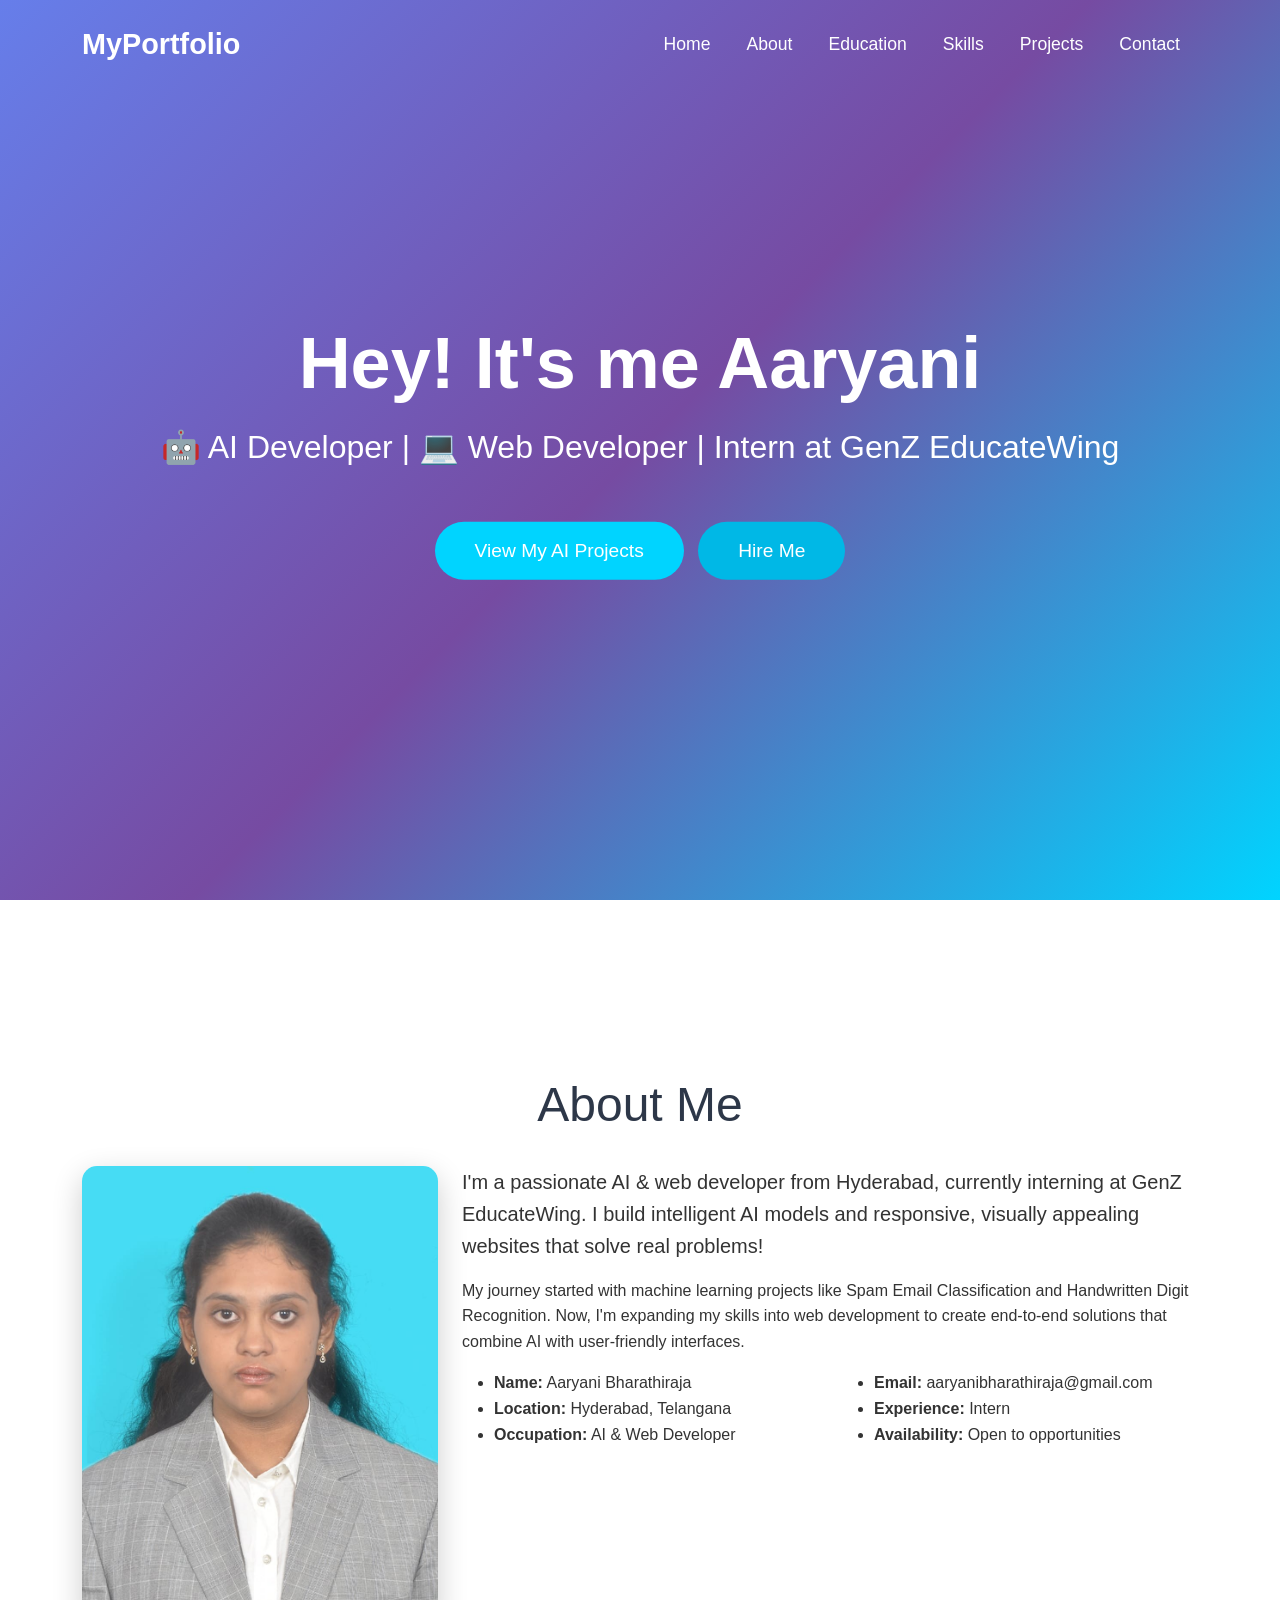
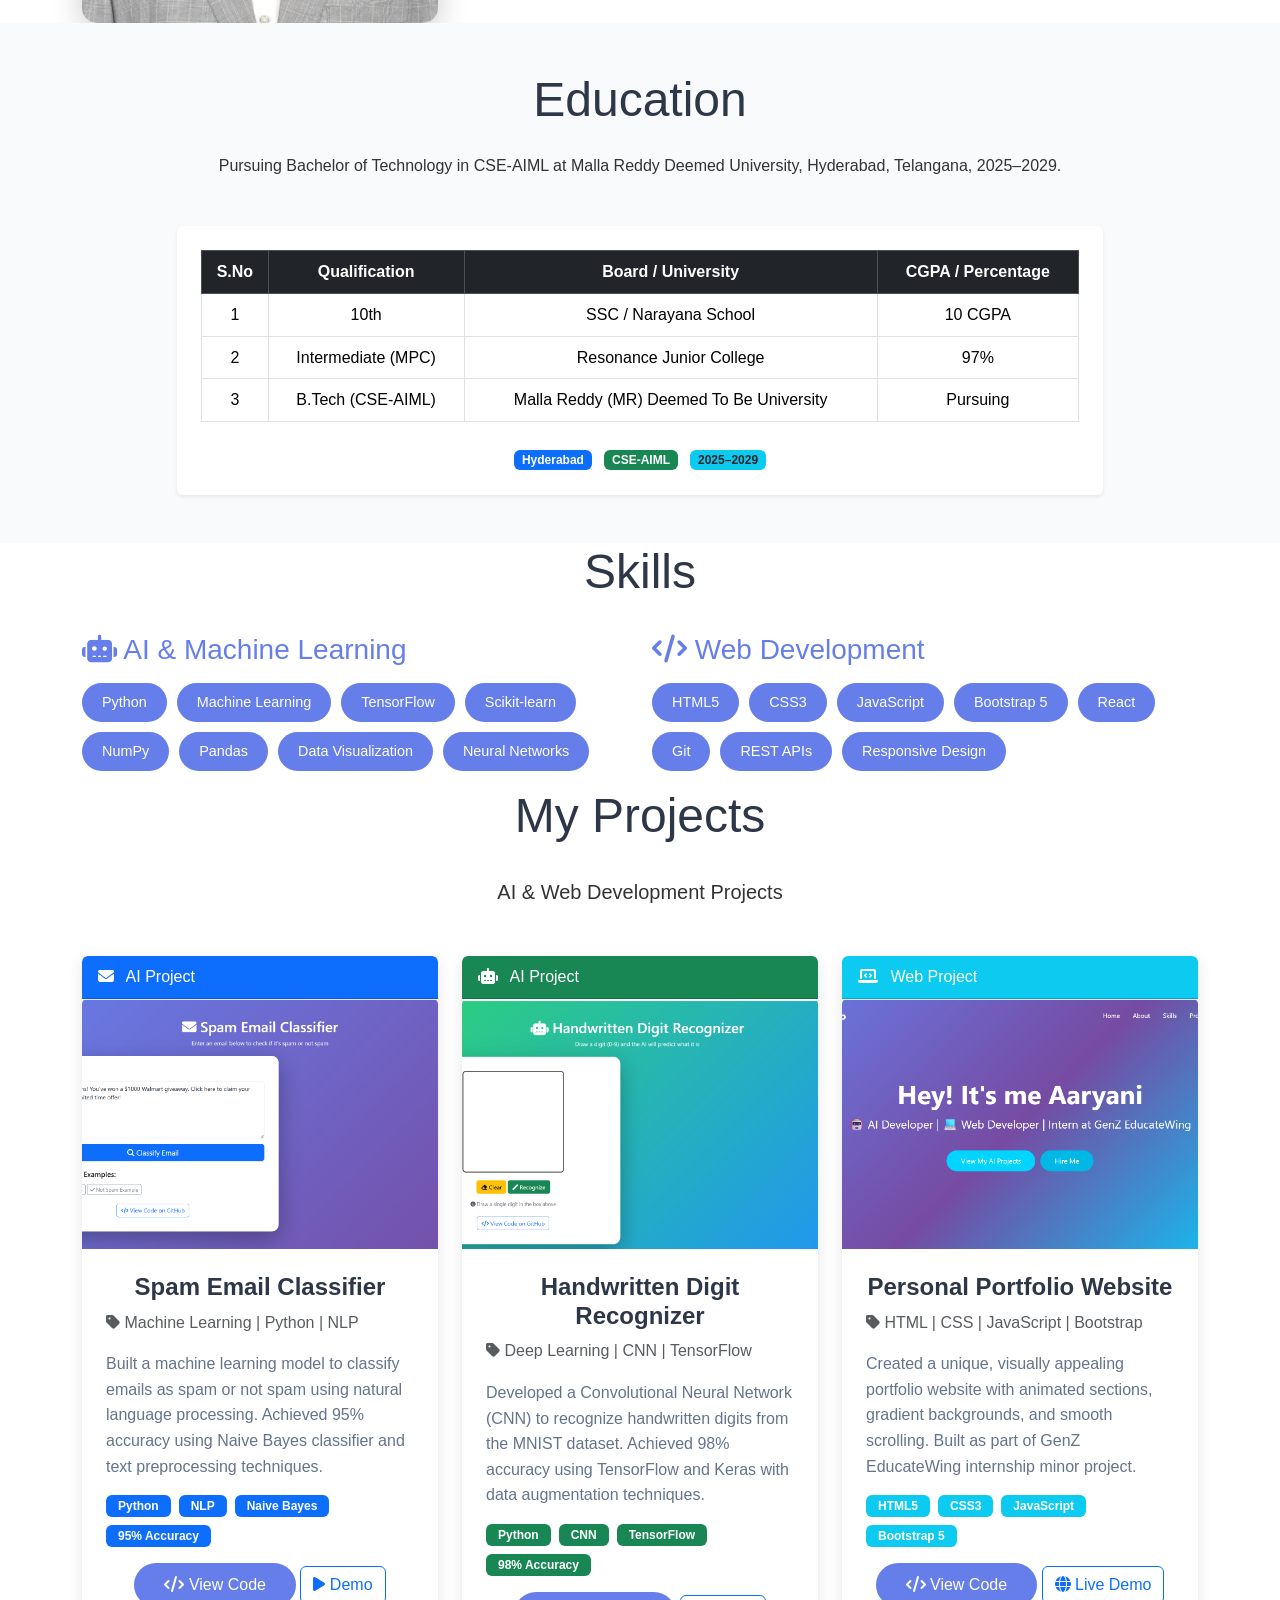
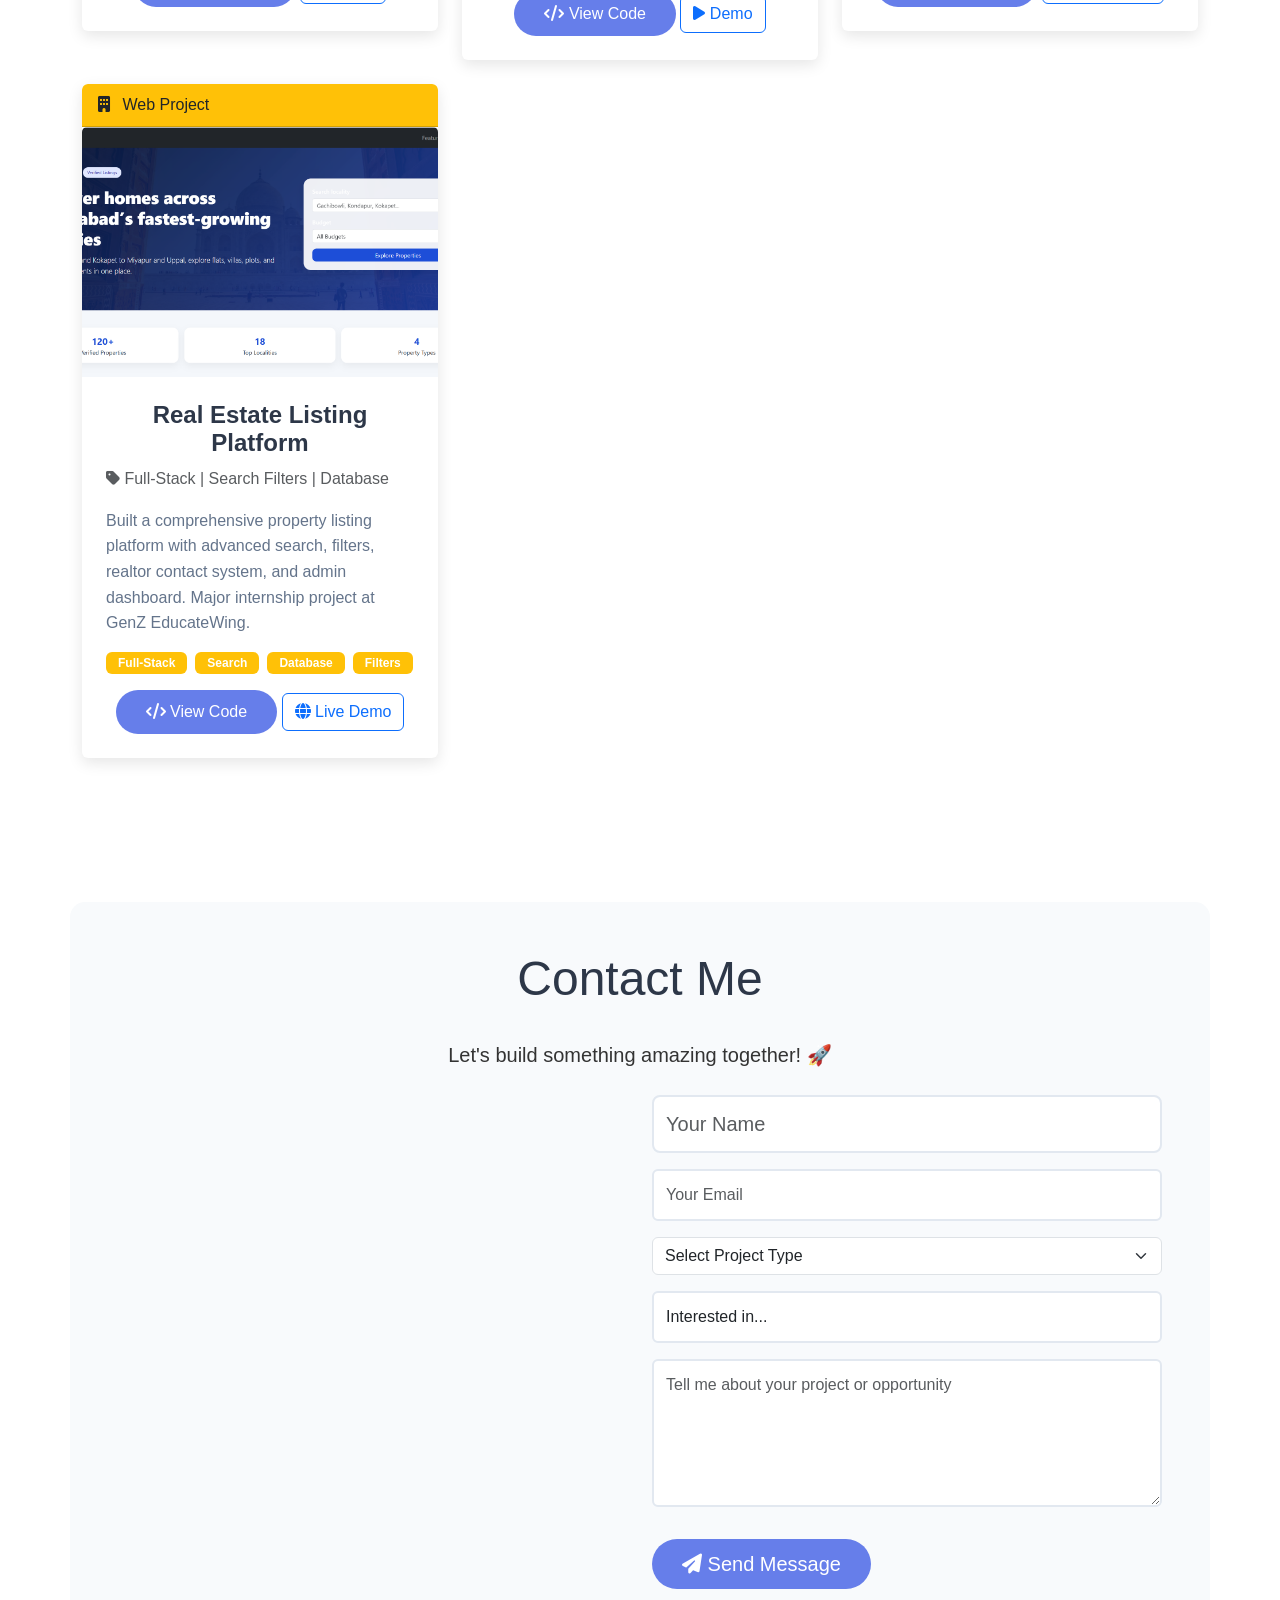
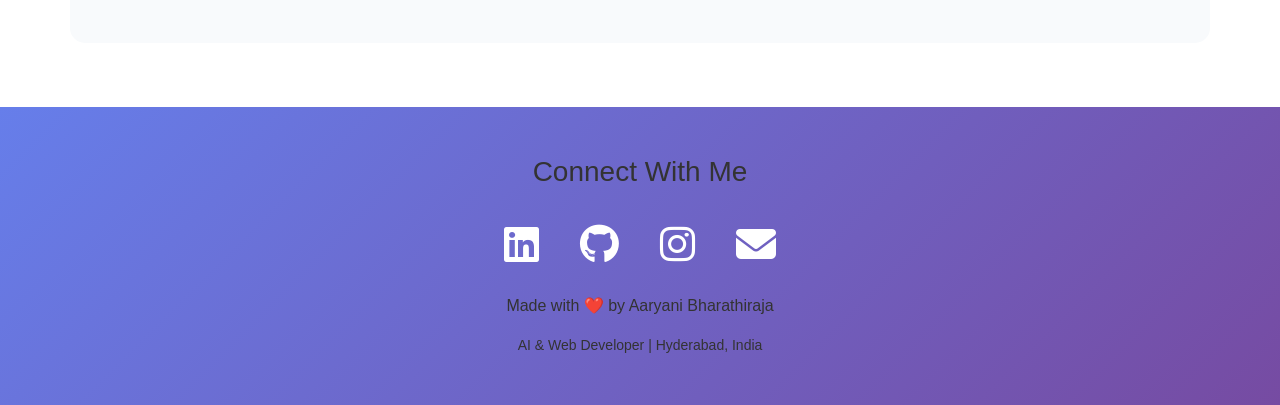
<file: index.html>
<!DOCTYPE html>
<html lang="en">
<head>
    <meta charset="UTF-8">
    <meta name="viewport" content="width=device-width, initial-scale=1.0">
    <title>Aaryani Bharathiraja | AI & Web Developer</title>
    
    <!-- Bootstrap 5 CDN -->
    <link href="https://cdn.jsdelivr.net/npm/bootstrap@5.3.0/dist/css/bootstrap.min.css" rel="stylesheet">
    
    <!-- Font Awesome -->
    <link rel="stylesheet" href="https://cdnjs.cloudflare.com/ajax/libs/font-awesome/6.4.0/css/all.min.css">
    
    <!-- Custom CSS -->
    <link rel="stylesheet" href="style.css">
</head>
<body>

    <!-- Navigation -->
    <nav class="navbar navbar-expand-lg fixed-top navbarScroll">
        <div class="container">
            <a class="navbar-brand" href="#">MyPortfolio</a>
            <button class="navbar-toggler" type="button" data-bs-toggle="collapse" data-bs-target="#navbarSupportedContent">
                <span class="navbar-toggler-icon"></span>
            </button>
            <div class="collapse navbar-collapse" id="navbarSupportedContent">
                <ul class="navbar-nav ms-auto">
                    <li class="nav-item active"><a class="nav-link" href="#home">Home</a></li>
                    <li class="nav-item"><a class="nav-link" href="#about">About</a></li>
                    <li class="nav-item"><a class="nav-link" href="#education">Education</a></li>
                    <li class="nav-item"><a class="nav-link" href="#skills">Skills</a></li>
                    <li class="nav-item"><a class="nav-link" href="#projects">Projects</a></li>
                    <li class="nav-item"><a class="nav-link" href="#contact">Contact</a></li>
                </ul>
            </div>
        </div>
    </nav>

    <!-- Hero Header -->
    <section class="bgimage" id="home">
        <div class="container-fluid">
            <div class="row">
                <div class="col-lg-12 col-md-12 hero-text">
                    <h2 class="hero_title">Hey! It's me Aaryani</h2>
                    <p class="hero_desc">🤖 AI Developer | 💻 Web Developer | Intern at GenZ EducateWing</p>
                    <a href="#projects" class="btn btn-hero">View My AI Projects</a>
                    <a href="#contact" class="btn btn-hero btn-secondary" style="margin-left: 10px; background: #00b8e6;">Hire Me</a>
                </div>
            </div>
        </div>
    </section>

    <!-- About Section -->
    <section id="about">
        <div class="container mt-4 pt-4">
            <h1 class="text-center">About Me</h1>
            <div class="row mt-4">
                <div class="col-lg-4">
                    <img src="images/about.jpeg" class="imageAboutPage" alt="Aaryani">
                </div>
                <div class="col-lg-8">
                    <p class="lead">I'm a passionate AI & web developer from Hyderabad, currently interning at GenZ EducateWing. I build intelligent AI models and responsive, visually appealing websites that solve real problems!</p>
                    <p>My journey started with machine learning projects like Spam Email Classification and Handwritten Digit Recognition. Now, I'm expanding my skills into web development to create end-to-end solutions that combine AI with user-friendly interfaces.</p>
                    
                    <div class="row mt-3">
                        <div class="col-md-6">
                            <ul>
                                <li><strong>Name:</strong> Aaryani Bharathiraja</li>
                                <li><strong>Location:</strong> Hyderabad, Telangana</li>
                                <li><strong>Occupation:</strong> AI & Web Developer</li>
                            </ul>
                        </div>
                        <div class="col-md-6">
                            <ul>
                                <li><strong>Email:</strong> aaryanibharathiraja@gmail.com</li>
                                <li><strong>Experience:</strong> Intern</li>
                                <li><strong>Availability:</strong> Open to opportunities</li>
                            </ul>
                        </div>
                    </div>
                </div>
            </div>
        </div>
    </section>

    <!--Education Section -->
    <section id="education" class="py-5">
        <div class="container">
            <h1 class="text-center mb-4">Education</h1>
            <p class="text-center mb-5">
                Pursuing Bachelor of Technology in CSE-AIML at Malla Reddy Deemed University, Hyderabad, Telangana, 2025–2029.
            </p>

        <div class="row justify-content-center">
          <div class="col-lg-10">
            <div class="card shadow-sm border-0">
              <div class="card-body p-4">
                <div class="table-responsive">
                    <table class="table table-bordered align-middle text-center">
                        <thead class="table-dark">
                          <tr>
                            <th>S.No</th>
                            <th>Qualification</th>
                            <th>Board / University</th>
                            <th>CGPA / Percentage</th>
                          </tr>
                        </thead>
                        <tbody>
                          <tr>
                            <td>1</td>
                            <td>10th</td>
                            <td>SSC / Narayana School</td>
                            <td>10 CGPA</td>
                          </tr>
                          <tr>
                            <td>2</td>
                            <td>Intermediate (MPC)</td>
                            <td>Resonance Junior College</td>
                            <td>97%</td>
                          </tr>
                          <tr>
                            <td>3</td>
                            <td>B.Tech (CSE-AIML)</td>
                            <td>Malla Reddy (MR) Deemed To Be University</td>
                            <td>Pursuing</td>
                          </tr>
                        </tbody>
                    </table>
                </div>

                <div class="mt-4 text-center">
                    <span class="badge bg-primary me-2">Hyderabad</span>
                    <span class="badge bg-success me-2">CSE-AIML</span>
                    <span class="badge bg-info text-dark">2025–2029</span>
                </div>
              </div>
            </div>
          </div>
        </div>
      </div>
     </div>
    </section>

    <!-- Skills Section -->
    <section id="skills">
        <div class="container">
            <h1 class="text-center">Skills</h1>
            <div class="row mt-4">
                <div class="col-lg-6">
                    <h3 class="text-primary"><i class="fas fa-robot"></i> AI & Machine Learning</h3>
                    <div class="skills-grid mt-3">
                        <span class="skill-badge">Python</span>
                        <span class="skill-badge">Machine Learning</span>
                        <span class="skill-badge">TensorFlow</span>
                        <span class="skill-badge">Scikit-learn</span>
                        <span class="skill-badge">NumPy</span>
                        <span class="skill-badge">Pandas</span>
                        <span class="skill-badge">Data Visualization</span>
                        <span class="skill-badge">Neural Networks</span>
                    </div>
                </div>
                <div class="col-lg-6">
                    <h3 class="text-primary"><i class="fas fa-code"></i> Web Development</h3>
                    <div class="skills-grid mt-3">
                        <span class="skill-badge">HTML5</span>
                        <span class="skill-badge">CSS3</span>
                        <span class="skill-badge">JavaScript</span>
                        <span class="skill-badge">Bootstrap 5</span>
                        <span class="skill-badge">React</span>
                        <span class="skill-badge">Git</span>
                        <span class="skill-badge">REST APIs</span>
                        <span class="skill-badge">Responsive Design</span>
                    </div>
                </div>
            </div>
        </div>
    </section>

    <!-- Projects Section -->
    <section id="projects">
        <div class="container mt-3">
            <h1 class="text-center">My Projects</h1>
            <p class="text-center mt-2 lead">AI & Web Development Projects</p>
            <div class="row mt-4">
                
                <!-- Project 1: Spam Email Classifier -->
                <div class="col-lg-4 mt-4">
                    <div class="card">
                        <div class="card-header bg-primary text-white">
                            <i class="fas fa-envelope"></i> AI Project
                        </div>
                        <img class="card-img-top" src="images/portfolio_image1.png" alt="Spam Classifier" style="width:100%">
                        <div class="card-body">
                            <h4 class="card-title">Spam Email Classifier</h4>
                            <p class="card-text text-muted"><i class="fas fa-tag"></i> Machine Learning | Python | NLP</p>
                            <p class="card-text">Built a machine learning model to classify emails as spam or not spam using natural language processing. Achieved 95% accuracy using Naive Bayes classifier and text preprocessing techniques.</p>
                            <div class="skill-tags mt-2">
                                <span class="badge bg-primary">Python</span>
                                <span class="badge bg-primary">NLP</span>
                                <span class="badge bg-primary">Naive Bayes</span>
                                <span class="badge bg-primary">95% Accuracy</span>
                            </div>
                            <div class="text-center mt-3">
                                <a href="https://github.com/aaryani2258/Spam-Email-Classifier-Project.git" class="btn btn-success"><i class="fas fa-code"></i> View Code</a>
                                <a href="https://aaryani2258.github.io/my_portfolio_project/spam-email-classifier.html" class="btn btn-outline-primary"><i class="fas fa-play"></i> Demo</a>
                            </div>
                        </div>
                    </div>
                </div>

                <!-- Project 2: Handwritten Digit Recognizer -->
                <div class="col-lg-4 mt-4">
                    <div class="card">
                        <div class="card-header bg-success text-white">
                            <i class="fas fa-robot"></i> AI Project
                        </div>
                        <img class="card-img-top" src="images/portfolio_image2.png" alt="Digit Recognizer" style="width:100%">
                        <div class="card-body">
                            <h4 class="card-title">Handwritten Digit Recognizer</h4>
                            <p class="card-text text-muted"><i class="fas fa-tag"></i> Deep Learning | CNN | TensorFlow</p>
                            <p class="card-text">Developed a Convolutional Neural Network (CNN) to recognize handwritten digits from the MNIST dataset. Achieved 98% accuracy using TensorFlow and Keras with data augmentation techniques.</p>
                            <div class="skill-tags mt-2">
                                <span class="badge bg-success">Python</span>
                                <span class="badge bg-success">CNN</span>
                                <span class="badge bg-success">TensorFlow</span>
                                <span class="badge bg-success">98% Accuracy</span>
                            </div>
                            <div class="text-center mt-3">
                                <a href="https://github.com/aaryani2258/Handwritten-Digit-Recognizer-Project.git" class="btn btn-success"><i class="fas fa-code"></i> View Code</a>
                                <a href="https://aaryani2258.github.io/my_portfolio_project/handwritten-digit-recognizer.html" class="btn btn-outline-primary"><i class="fas fa-play"></i> Demo</a>
                            </div>
                        </div>
                    </div>
                </div>

                <!-- Project 3: Personal Portfolio Website -->
                <div class="col-lg-4 mt-4">
                    <div class="card">
                        <div class="card-header bg-info text-white">
                            <i class="fas fa-laptop-code"></i> Web Project
                        </div>
                        <img class="card-img-top" src="images/portfolio_image3.png" alt="Portfolio" style="width:100%">
                        <div class="card-body">
                            <h4 class="card-title">Personal Portfolio Website</h4>
                            <p class="card-text text-muted"><i class="fas fa-tag"></i> HTML | CSS | JavaScript | Bootstrap</p>
                            <p class="card-text">Created a unique, visually appealing portfolio website with animated sections, gradient backgrounds, and smooth scrolling. Built as part of GenZ EducateWing internship minor project.</p>
                            <div class="skill-tags mt-2">
                                <span class="badge bg-info">HTML5</span>
                                <span class="badge bg-info">CSS3</span>
                                <span class="badge bg-info">JavaScript</span>
                                <span class="badge bg-info">Bootstrap 5</span>
                            </div>
                            <div class="text-center mt-3">
                                <a href="https://github.com/aaryani2258/my_portfolio_project.git" class="btn btn-success"><i class="fas fa-code"></i> View Code</a>
                                <a href="https://aaryani2258.github.io/my_portfolio_project/" class="btn btn-outline-primary"><i class="fas fa-globe"></i> Live Demo</a>
                            </div>
                        </div>
                    </div>
                </div>

                <!-- Project 4: Real Estate Listing Platform -->
                <div class="col-lg-4 mt-4">
                    <div class="card">
                        <div class="card-header bg-warning text-dark">
                            <i class="fas fa-building"></i> Web Project
                        </div>
                        <img class="card-img-top" src="images/portfolio_image4.png" alt="Real Estate" style="width:100%">
                        <div class="card-body">
                            <h4 class="card-title">Real Estate Listing Platform</h4>
                            <p class="card-text text-muted"><i class="fas fa-tag"></i> Full-Stack | Search Filters | Database</p>
                            <p class="card-text">Built a comprehensive property listing platform with advanced search, filters, realtor contact system, and admin dashboard. Major internship project at GenZ EducateWing.</p>
                            <div class="skill-tags mt-2">
                                <span class="badge bg-warning">Full-Stack</span>
                                <span class="badge bg-warning">Search</span>
                                <span class="badge bg-warning">Database</span>
                                <span class="badge bg-warning">Filters</span>
                            </div>
                            <div class="text-center mt-3">
                                <a href="#" class="btn btn-success"><i class="fas fa-code"></i> View Code</a>
                                <a href="https://aaryani2258.github.io/my_portfolio_project/real_estate.html" class="btn btn-outline-primary"><i class="fas fa-globe"></i> Live Demo</a>
                            </div>
                        </div>
                    </div>
                </div>

            </div>
        </div>
    </section>

    <!-- Contact Section -->
    <section id="contact">
        <div class="container mt-3 contactContent">
            <h1 class="text-center">Contact Me</h1>
            <p class="text-center lead mt-2">Let's build something amazing together! 🚀</p>
            <div class="row mt-4">
                <div class="col-lg-6">
                    <div style="max-width:100%;overflow:hidden;width:500px;height:500px;">
                        <iframe src="https://www.google.com/maps/embed?pb=!1m18!1m12!1m3!1d3804.467377782212!2d78.25734727463015!3d17.532920898597354!2m3!1f0!2f0!3f0!3m2!1i1024!2i768!4f13.1!3m3!1m2!1s0x3bcbf3006ad72913%3A0x1ff0c7940c958792!2sAnmol%20Alpine%20Square!5e0!3m2!1sen!2sin!4v1781377056651!5m2!1sen!2sin" width="600" height="450" style="border:0;" allowfullscreen="" loading="lazy" referrerpolicy="no-referrer-when-downgrade"></iframe>
                    </div>
                </div>
                <div class="col-lg-6">
                    <form action="https://formspree.io/f/mkoakokr" method="POST" id="contactForm">
                        <input type="text" class="form-control form-control-lg" placeholder="Your Name" required>
                        <input type="email" class="form-control mt-3" placeholder="Your Email" required>
                        <select class="form-select mt-3" name="projectType" required>
                            <option value="" selected disabled>Select Project Type</option>
                            <option value="Web Development">Web Development</option>
                            <option value="Machine Learning">Machine Learning</option>
                            <option value="Data Science">Data Science</option>
                            <option value="AI Application">AI Application</option>
                            <option value="Portfolio Website">Portfolio Website</option>
                            <option value="Mobile App">Mobile App</option>
                            <option value="Other">Other</option>
                        </select>
                        <select class="form-control mt-3" name="interest" required>
                            <option value="">Interested in...</option>
                            <option value="ai">AI/Machine Learning Project</option>
                            <option value="web">Web Development</option>
                            <option value="both">Both AI + Web</option>
                            <option value="internship">Internship Opportunity</option>
                            <option value="fulltime">Full-time Role</option>
                        </select>
                        <div class="mb-3 mt-3">
                            <textarea class="form-control" rows="5" placeholder="Tell me about your project or opportunity" required></textarea>
                        </div>
                        <button type="submit" class="btn btn-success mt-3 btn-lg"><i class="fas fa-paper-plane"></i> Send Message</button>
                    </form>
                </div>
            </div>
        </div>
    </section>

    <!-- Footer -->
    <footer id="footer">
        <div class="container-fluid">
            <div class="text-center mt-3">
                <h3>Connect With Me</h3>
                <div class="social-icons mt-4">
                    <a href="https://linkedin.com/in/aaryani-bharathiraja-08580137a" target="_blank" title="LinkedIn"><i class="fab fa-linkedin"></i></a>
                    <a href="https://github.com/aaryani2258" target="_blank" title="GitHub"><i class="fab fa-github"></i></a>
                    <a href="https://www.instagram.com" target="_blank" title="Instagram"><i class="fab fa-instagram"></i></a>
                    <a href="mailto:aaryanibharathiraja@gmail.com" title="Email"><i class="fas fa-envelope"></i></a>
                </div>
                <p class="mt-3">Made with ❤️ by Aaryani Bharathiraja</p>
                <p class="small">AI & Web Developer | Hyderabad, India</p>
            </div>
        </div>
    </footer>

    <!-- Bootstrap JS -->
    <script src="https://cdn.jsdelivr.net/npm/bootstrap@5.3.0/dist/js/bootstrap.bundle.min.js"></script>
    <!-- Custom JS -->
    <script src="script.js"></script>
</body>
</html>
</file>
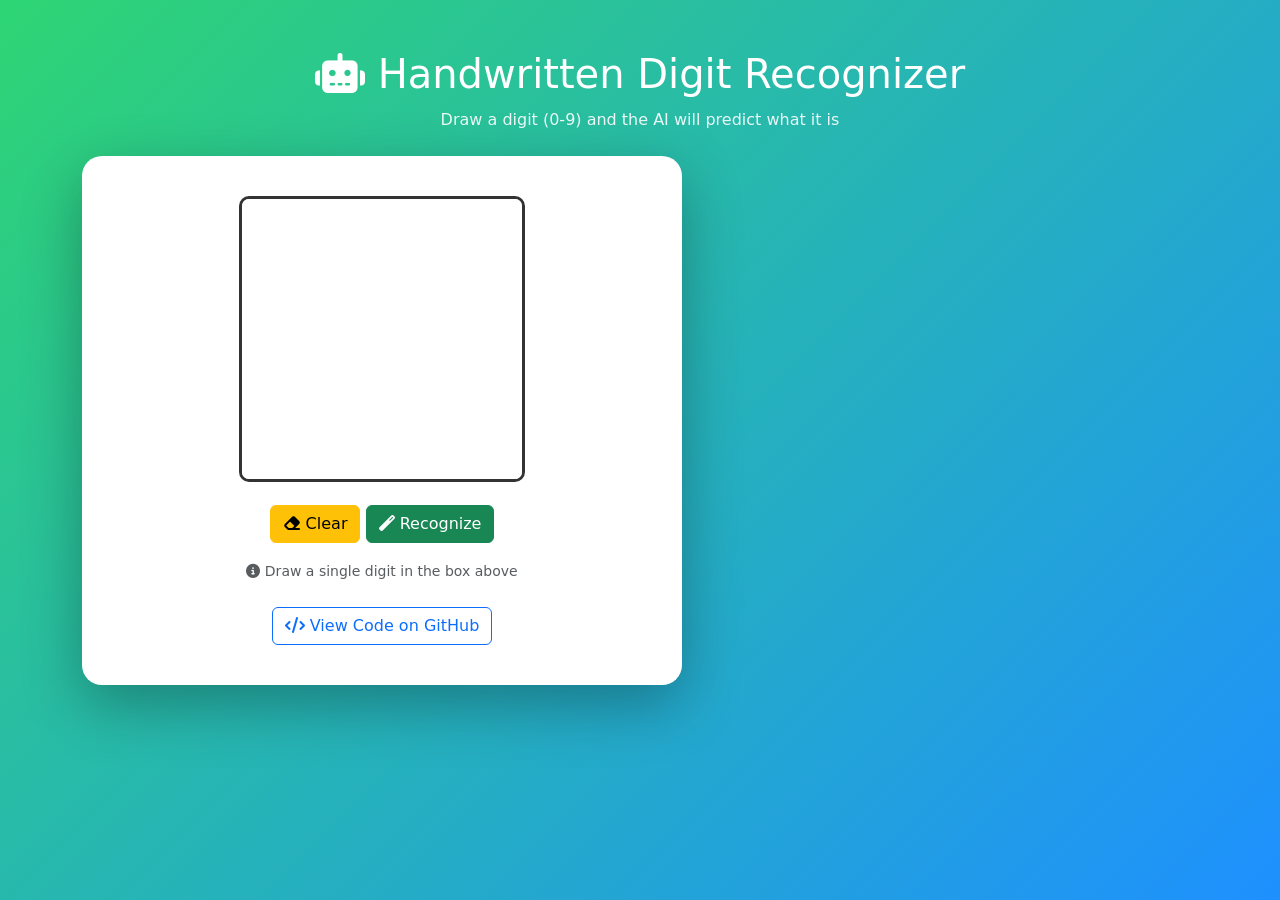
<file: handwritten-digit-recognizer.html>
<!DOCTYPE html>
<html lang="en">
<head>
    <meta charset="UTF-8">
    <meta name="viewport" content="width=device-width, initial-scale=1.0">
    <title>Handwritten Digit Recognizer Demo</title>
    <link href="https://cdn.jsdelivr.net/npm/bootstrap@5.3.0/dist/css/bootstrap.min.css" rel="stylesheet">
    <link rel="stylesheet" href="https://cdnjs.cloudflare.com/ajax/libs/font-awesome/6.4.0/css/all.min.css">
    <style>
        body {
            background: linear-gradient(135deg, #2ed573 0%, #1e90ff 100%);
            min-height: 100vh;
            padding: 50px 20px;
        }
        .demo-container {
            background: white;
            padding: 40px;
            border-radius: 20px;
            box-shadow: 0 20px 60px rgba(0,0,0,0.3);
            max-width: 600px;
        }
        canvas {
            border: 3px solid #333;
            border-radius: 10px;
            cursor: crosshair;
            background: white;
        }
        .result-box {
            padding: 30px;
            margin: 20px 0;
            border-radius: 15px;
            font-size: 3rem;
            font-weight: bold;
            text-align: center;
            background: #1e90ff;
            color: white;
        }
        header h1 {
            color: white;
            text-align: center;
            margin-bottom: 10px;
        }
        header p {
            color: white;
            text-align: center;
            opacity: 0.9;
        }
        .brush-size {
            display: inline-block;
            width: 30px;
            height: 30px;
            border-radius: 50%;
            background: black;
            margin: 5px;
            cursor: pointer;
        }
    </style>
</head>
<body>
    <div class="container">
        <header class="mb-4">
            <h1><i class="fas fa-robot"></i> Handwritten Digit Recognizer</h1>
            <p>Draw a digit (0-9) and the AI will predict what it is</p>
        </header>

        <div class="demo-container">
            <div class="text-center mb-3">
                <canvas id="digitCanvas" width="280" height="280"></canvas>
            </div>

            <div class="text-center mb-3">
                <button onclick="clearCanvas()" class="btn btn-warning">
                    <i class="fas fa-eraser"></i> Clear
                </button>
                <button onclick="recognizeDigit()" class="btn btn-success">
                    <i class="fas fa-magic"></i> Recognize
                </button>
            </div>

            <div id="resultBox" class="result-box" style="display: none;">
                <div>Predicted Digit:</div>
                <div id="predictedDigit">?</div>
            </div>

            <div class="mt-3 text-center">
                <small class="text-muted">
                    <i class="fas fa-info-circle"></i> Draw a single digit in the box above
                </small>
            </div>

            <div class="mt-4 text-center">
                <a href="https://github.com/aaryani2258/Handwritten-Digit-Recognizer-Project.git" class="btn btn-outline-primary">
                    <i class="fas fa-code"></i> View Code on GitHub
                </a>
            </div>
        </div>
    </div>

    <script>
        const canvas = document.getElementById('digitCanvas');
        const ctx = canvas.getContext('2d');
        let painting = false;

        // Initialize canvas
        ctx.fillStyle = 'white';
        ctx.fillRect(0, 0, canvas.width, canvas.height);
        ctx.lineWidth = 8;
        ctx.lineCap = 'round';
        ctx.strokeStyle = 'black';

        function startPosition(e) {
            painting = true;
            draw(e);
        }

        function endPosition() {
            painting = false;
            ctx.beginPath();
        }

        function draw(e) {
            if (!painting) return;
            
            const rect = canvas.getBoundingClientRect();
            const x = e.clientX - rect.left;
            const y = e.clientY - rect.top;

            ctx.lineTo(x, y);
            ctx.stroke();
            ctx.beginPath();
            ctx.moveTo(x, y);
        }

        canvas.addEventListener('mousedown', startPosition);
        canvas.addEventListener('mouseup', endPosition);
        canvas.addEventListener('mousemove', draw);

        // Touch support for mobile
        canvas.addEventListener('touchstart', (e) => {
            e.preventDefault();
            const touch = e.touches[0];
            const mouseEvent = new MouseEvent('mousedown', {
                clientX: touch.clientX,
                clientY: touch.clientY
            });
            canvas.dispatchEvent(mouseEvent);
        });

        canvas.addEventListener('touchmove', (e) => {
            e.preventDefault();
            const touch = e.touches[0];
            const mouseEvent = new MouseEvent('mousemove', {
                clientX: touch.clientX,
                clientY: touch.clientY
            });
            canvas.dispatchEvent(mouseEvent);
        });

        canvas.addEventListener('touchend', () => {
            const mouseEvent = new MouseEvent('mouseup', {});
            canvas.dispatchEvent(mouseEvent);
        });

        function clearCanvas() {
            ctx.fillStyle = 'white';
            ctx.fillRect(0, 0, canvas.width, canvas.height);
            ctx.beginPath();
            document.getElementById('resultBox').style.display = 'none';
        }

        function recognizeDigit() {
            const resultBox = document.getElementById('resultBox');
            const predictedDigit = document.getElementById('predictedDigit');

            resultBox.style.display = 'block';

            // Simulate AI prediction (replace with your actual model)
            const digits = [0, 1, 2, 3, 4, 5, 6, 7, 8, 9];
            const randomDigit = digits[Math.floor(Math.random() * digits.length)];

            predictedDigit.textContent = randomDigit;

            // Add confidence animation
            setTimeout(() => {
                predictedDigit.style.transform = 'scale(1.5)';
                predictedDigit.style.transition = 'transform 0.3s';
            }, 100);
        }
    </script>
</body>
</html>
</file>
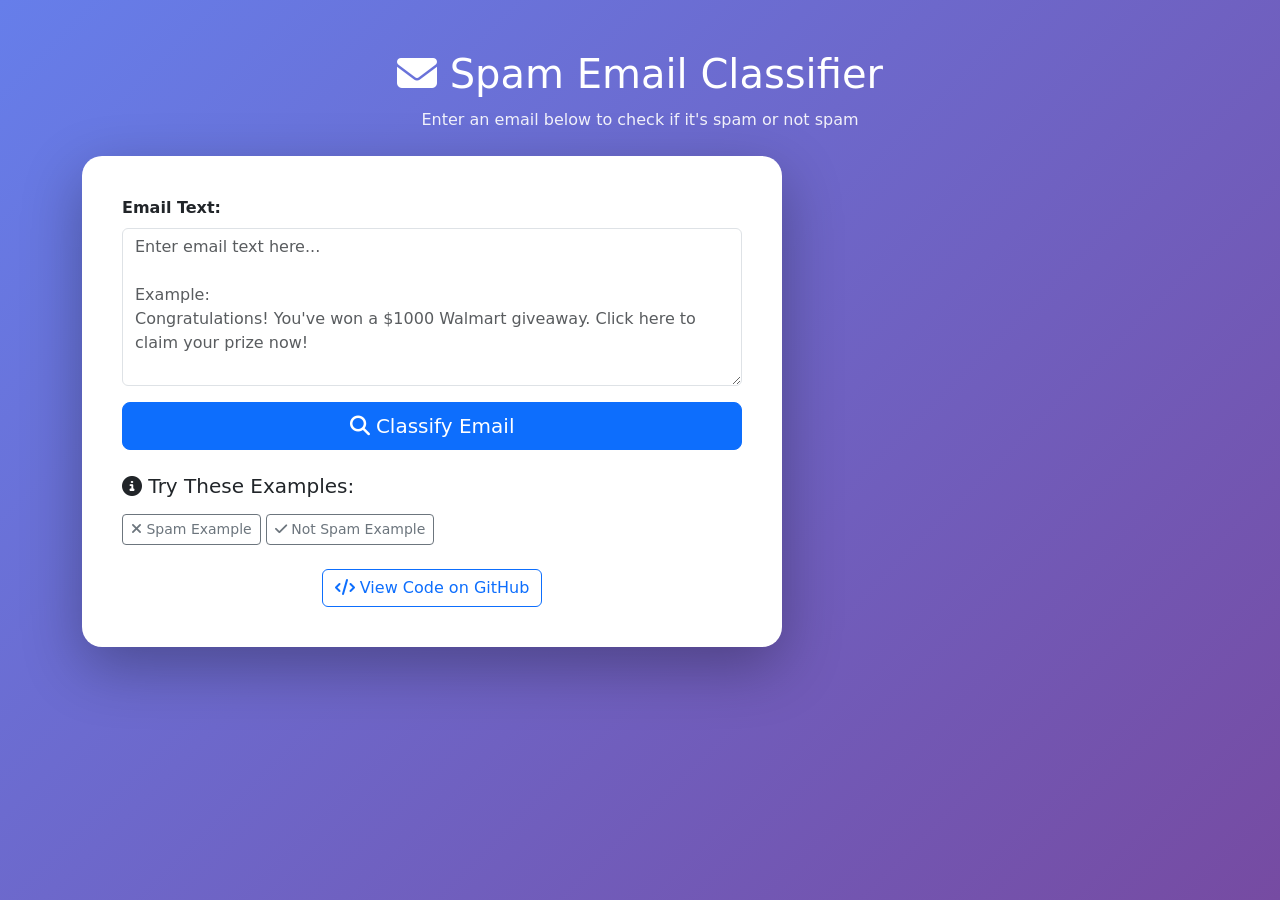
<file: spam-email-classifier.html>
<!DOCTYPE html>
<html lang="en">
<head>
    <meta charset="UTF-8">
    <meta name="viewport" content="width=device-width, initial-scale=1.0">
    <title>Spam Email Classifier Demo</title>
    <link href="https://cdn.jsdelivr.net/npm/bootstrap@5.3.0/dist/css/bootstrap.min.css" rel="stylesheet">
    <link rel="stylesheet" href="https://cdnjs.cloudflare.com/ajax/libs/font-awesome/6.4.0/css/all.min.css">
    <style>
        body {
            background: linear-gradient(135deg, #667eea 0%, #764ba2 100%);
            min-height: 100vh;
            padding: 50px 20px;
        }
        .demo-container {
            background: white;
            padding: 40px;
            border-radius: 20px;
            box-shadow: 0 20px 60px rgba(0,0,0,0.3);
            max-width: 700px;
        }
        .result-box {
            padding: 20px;
            margin: 20px 0;
            border-radius: 15px;
            font-size: 1.5rem;
            font-weight: bold;
            text-align: center;
            transition: all 0.3s ease;
        }
        .result-spam {
            background: #ff4757;
            color: white;
        }
        .result-notspam {
            background: #2ed573;
            color: white;
        }
        .loading {
            display: none;
            text-align: center;
            padding: 20px;
        }
        header h1 {
            color: white;
            text-align: center;
            margin-bottom: 10px;
        }
        header p {
            color: white;
            text-align: center;
            opacity: 0.9;
        }
    </style>
</head>
<body>
    <div class="container">
        <header class="mb-4">
            <h1><i class="fas fa-envelope"></i> Spam Email Classifier</h1>
            <p>Enter an email below to check if it's spam or not spam</p>
        </header>

        <div class="demo-container">
            <div class="mb-3">
                <label class="form-label"><strong>Email Text:</strong></label>
                <textarea id="emailInput" class="form-control" rows="6" 
                    placeholder="Enter email text here...&#10;&#10;Example:&#10;Congratulations! You've won a $1000 Walmart giveaway. Click here to claim your prize now!"
                ></textarea>
            </div>

            <button onclick="classifyEmail()" class="btn btn-primary btn-lg w-100">
                <i class="fas fa-search"></i> Classify Email
            </button>

            <div class="loading" id="loading">
                <div class="spinner-border text-primary" role="status"></div>
                <p class="mt-2">Analyzing email...</p>
            </div>

            <div id="resultBox" class="result-box" style="display: none;"></div>

            <div class="mt-4">
                <h5><i class="fas fa-info-circle"></i> Try These Examples:</h5>
                <button class="btn btn-outline-secondary btn-sm mt-2" onclick="loadExample('spam')">
                    <i class="fas fa-times"></i> Spam Example
                </button>
                <button class="btn btn-outline-secondary btn-sm mt-2" onclick="loadExample('notspam')">
                    <i class="fas fa-check"></i> Not Spam Example
                </button>
            </div>

            <div class="mt-4 text-center">
                <a href="https://github.com/aaryani2258/Spam-Email-Classifier-Project.git" class="btn btn-outline-primary">
                    <i class="fas fa-code"></i> View Code on GitHub
                </a>
            </div>
        </div>
    </div>

    <script>
        // Sample predictions (replace with your actual model API)
        const spamExamples = [
            "Congratulations! You've won a $1000 Walmart giveaway. Click here to claim your prize now! Limited time offer!",
            "URGENT: Your account will be closed! Verify now at fake-bank.com to avoid closure.",
            "You're selected! Get a free iPhone by clicking this link and filling out our survey."
        ];

        const notSpamExamples = [
            "Hi team, let's meet tomorrow at 10 AM for the project review. Please bring your updates.",
            "Hey, thanks for sending the document. I'll review it and get back to you by end of day.",
            "Meeting reminder: We have a client call at 3 PM today. Conference room B is booked."
        ];

        function loadExample(type) {
            const examples = type === 'spam' ? spamExamples : notSpamExamples;
            const random = examples[Math.floor(Math.random() * examples.length)];
            document.getElementById('emailInput').value = random;
        }

        // Simple classification logic (replace with your actual model)
        function classifyEmail() {
            const email = document.getElementById('emailInput').value.toLowerCase();
            const loading = document.getElementById('loading');
            const resultBox = document.getElementById('resultBox');

            if (!email.trim()) {
                alert('Please enter some email text!');
                return;
            }

            loading.style.display = 'block';
            resultBox.style.display = 'none';

            // Simulate API call delay
            setTimeout(() => {
                loading.style.display = 'none';

                // Spam indicators (simple heuristic - replace with your model)
                const spamIndicators = [
                    'winner', 'prize', 'free', 'click here', 'urgent', 'limited time',
                    '$', 'giveaway', 'congratulations', 'claim now', 'act fast', 'offering'
                ];

                const spamCount = spamIndicators.filter(indicator => 
                    email.includes(indicator.toLowerCase())
                ).length;

                resultBox.style.display = 'block';

                if (spamCount >= 2) {
                    resultBox.className = 'result-box result-spam';
                    resultBox.innerHTML = `
                        <i class="fas fa-times-circle"></i> SPAM detected!
                        <br><small>Spam indicators found: ${spamCount}</small>
                    `;
                } else {
                    resultBox.className = 'result-box result-notspam';
                    resultBox.innerHTML = `
                        <i class="fas fa-check-circle"></i> NOT SPAM
                        <br><small>Safe to open</small>
                    `;
                }
            }, 1500);
        }
    </script>
</body>
</html>
</file>
<file: style.css>
/* ===== Global Styles ===== */
* {
    margin: 0;
    padding: 0;
    box-sizing: border-box;
}

body {
    font-family: 'Segoe UI', Tahoma, Geneva, Verdana, sans-serif;
    line-height: 1.6;
    color: #333;
}

/* ===== Navigation ===== */
.navbarScroll {
    padding: 1rem 0;
    background: transparent;
    transition: all 0.3s ease;
}

.navbarScroll.navbarDark {
    background-color: black;
    padding: 0.5rem 0;
}

.navbar-brand {
    font-size: 1.8rem;
    font-weight: bold;
    color: white;
}

.nav-link {
    color: white !important;
    font-size: 1.1rem;
    margin: 0 10px;
    transition: color 0.3s ease;
}

.nav-link:hover {
    color: #00d4ff !important;
}

/* ===== Hero Section ===== */
.bgimage {
    height: 100vh;
    background: linear-gradient(135deg, #667eea 0%, #764ba2 100%);
    background-size: cover;
    position: relative;
    animation: fadeIn 1s ease-in;
    background-image: linear-gradient(rgba(0,0,0,0.5), rgba(0,0,0,0.5)), url("images/heroImage.png");
    background-position: center;
    background-repeat: no-repeat;
    background-size: cover;
    height: 100vh;

}

@keyframes fadeIn {
    from { opacity: 0; }
    to { opacity: 1; }
}

.hero-text {
    text-align: center;
    position: absolute;
    top: 50%;
    left: 50%;
    transform: translate(-50%, -50%);
    color: white;
}

.hero_title {
    font-size: 4.5rem;
    font-weight: 700;
    animation: slideInUp 0.8s ease-out;
}

.hero_desc {
    font-size: 2rem;
    margin-top: 1rem;
    animation: slideInUp 1s ease-out;
}

@keyframes slideInUp {
    from {
        opacity: 0;
        transform: translateY(30px);
    }
    to {
        opacity: 1;
        transform: translateY(0);
    }
}

.btn-hero {
    margin-top: 2rem;
    padding: 15px 40px;
    font-size: 1.2rem;
    background: #00d4ff;
    color: white;
    border: none;
    border-radius: 50px;
    transition: all 0.3s ease;
}

.btn-hero:hover {
    background: #00b8e6;
    transform: scale(1.05);
}

/* ===== Section Spacing ===== */
#about, #services, #portfolio, #contact {
    margin-top: 4rem;
    padding-top: 4rem;
}

#contact {
    padding-bottom: 4rem;
}

h1 {
    font-size: 3rem;
    color: #2d3748;
    margin-bottom: 2rem;
}

/* ===== About Section ===== */
.imageAboutPage {
    width: 100%;
    border-radius: 15px;
    box-shadow: 0 10px 30px rgba(0,0,0,0.2);
}

.skills-grid {
    display: flex;
    gap: 10px;
    flex-wrap: wrap;
}

.skill-badge {
    background: #667eea;
    color: white;
    padding: 8px 20px;
    border-radius: 25px;
    font-size: 0.9rem;
    transition: transform 0.3s ease;
}

.skill-badge:hover {
    transform: scale(1.1);
    background: #764ba2;
}

/* ===== Education Section ===== */

#education {
    background: #f8fafc;
}

#education .table {
    margin-bottom: 0;
}

#education .table th {
    vertical-align: middle;
}

/* ===== Services Section ===== */
.servicesText.card {
    height: 280px;
    cursor: pointer;
    border: none;
    box-shadow: 0 5px 15px rgba(0,0,0,0.1);
    transition: all 0.3s ease;
}

.servicesText:hover {
    border: 2px solid #667eea;
    transform: translateY(-10px);
}

.servicesIcon {
    font-size: 48px;
    text-align: center;
    width: 100%;
    color: #667eea;
    transition: color 0.3s ease;
}

.card:hover .servicesIcon {
    color: #00d4ff;
}

.card-title {
    text-align: center;
    font-weight: 600;
}

/* ===== Portfolio Section ===== */
.card {
    border: none;
    box-shadow: 0 5px 15px rgba(0,0,0,0.1);
    transition: all 0.3s ease;
    overflow: hidden;
}

.card:hover {
    transform: translateY(-10px);
    box-shadow: 0 15px 30px rgba(0,0,0,0.2);
}

.card-img-top {
    height: 250px;
    object-fit: cover;
}

.card-body {
    padding: 1.5rem;
}

.card-title {
    font-weight: 600;
    color: #2d3748;
}

.card-text {
    color: #64748b;
}

.btn-success {
    background: #667eea;
    border: none;
    padding: 10px 30px;
    border-radius: 25px;
    transition: all 0.3s ease;
}

.btn-success:hover {
    background: #764ba2;
    transform: scale(1.05);
}

/* ===== Contact Section ===== */
.contactContent {
    background: #f8fafc;
    padding: 3rem;
    border-radius: 15px;
}

.form-control {
    border: 2px solid #e2e8f0;
    padding: 12px;
}

.form-control:focus {
    border-color: #667eea;
    box-shadow: 0 0 0 3px rgba(102,126,234,0.1);
}

/* ===== Footer ===== */
#footer {
    background: linear-gradient(135deg, #667eea 0%, #764ba2 100%);
    padding: 2rem 0;
}

.social-icons {
    font-size: 40px;
}

.social-icons a {
    color: white;
    margin: 0 15px;
    transition: all 0.3s ease;
}

.social-icons a:hover {
    color: #00d4ff;
    transform: scale(1.2);
}

/* ===== Responsive Design ===== */
@media (max-width: 768px) {
    .hero_title {
        font-size: 2.5rem;
    }
    
    .hero_desc {
        font-size: 1.2rem;
    }
    
    h1 {
        font-size: 2rem;
    }
    
    .col-lg-4, .col-lg-6 {
        margin-bottom: 2rem;
    }
}
/* Add AI-themed gradient */
.bgimage {
    background: linear-gradient(135deg, #667eea 0%, #764ba2 50%, #00d4ff 100%);
    background-size: cover;
    position: relative;
    animation: fadeIn 1s ease-in;
}

/* Skill tags styling */
.skill-tags {
    display: flex;
    gap: 8px;
    flex-wrap: wrap;
}

.skill-tags .badge {
    font-size: 0.75rem;
    padding: 5px 12px;
}

/* Card header icons */
.card-header i {
    margin-right: 8px;
}

/* Update section colors for AI theme */
#skills .text-primary {
    color: #667eea !important;
}

/* Add hover effect for AI project cards */
#projects .card:hover .card-header {
    transform: scale(1.02);
}
</file>
